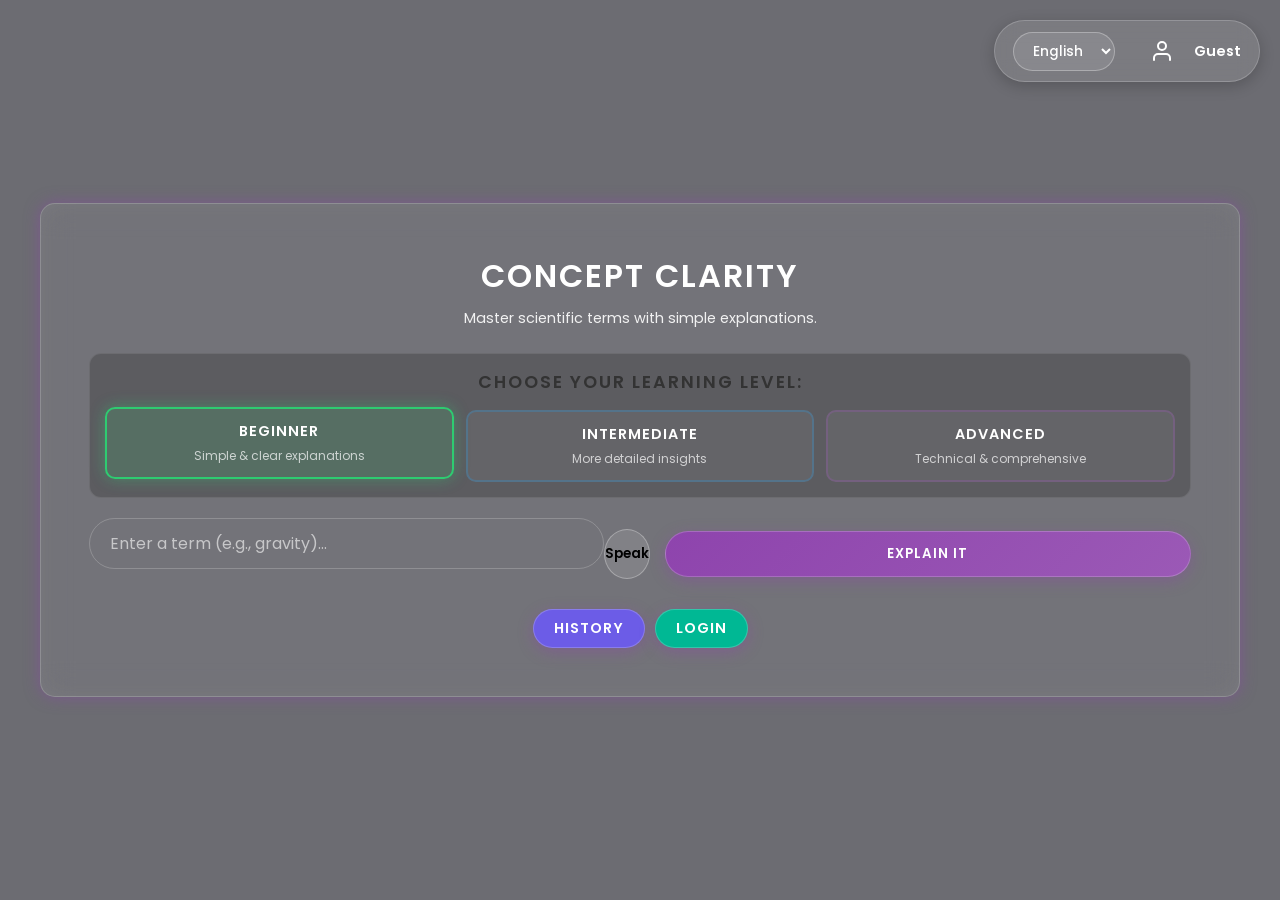
<file: index.html>
<!DOCTYPE html>
<html lang="en">

<head>
    <meta charset="UTF-8">
    <meta name="viewport" content="width=device-width, initial-scale=1.0">
    <title>Concept Clarity</title>
    <link rel="stylesheet" href="style.css?v=24">

    <!-- 🔐 Login protection -->

</head>

<body>

    <!-- Language Selector and User Profile Section -->
    <div class="user-profile">
        <div class="language-selector-container">
            <select id="languageSelector" class="language-selector" onchange="changeLanguage(this.value)">
                <option value="en">English</option>
                <option value="hi">हिंदी</option>
            </select>
        </div>
        <div class="user-avatar" onclick="toggleProfileMenu()">
            <svg xmlns="http://www.w3.org/2000/svg" width="24" height="24" viewBox="0 0 24 24" fill="none"
                stroke="currentColor" stroke-width="2" stroke-linecap="round" stroke-linejoin="round">
                <path d="M20 21v-2a4 4 0 0 0-4-4H8a4 4 0 0 0-4 4v2"></path>
                <circle cx="12" cy="7" r="4"></circle>
            </svg>
        </div>
        <div class="user-info" onclick="toggleProfileMenu()">
            <span class="user-email" id="userEmail" data-i18n="loading">Loading...</span>
        </div>

        <!-- Profile Dropdown Menu -->
        <div id="profileMenu" class="profile-menu">
            <div class="profile-menu-header">
                <span class="user-email" id="profileMenuEmail">user@example.com</span>
            </div>
            <div class="profile-menu-divider"></div>
            <div class="profile-menu-item" onclick="event.stopPropagation(); openFeedbackModal();">
                <svg width="18" height="18" viewBox="0 0 24 24" fill="none" stroke="currentColor" stroke-width="2">
                    <path d="M21 15a2 2 0 0 1-2 2H7l-4 4V5a2 2 0 0 1 2-2h14a2 2 0 0 1 2 2z"></path>
                </svg>
                <span data-i18n="giveFeedback">Give Feedback</span>
            </div>
            <div class="profile-menu-item" onclick="event.stopPropagation(); openAboutModal();">
                <svg width="18" height="18" viewBox="0 0 24 24" fill="none" stroke="currentColor" stroke-width="2">
                    <circle cx="12" cy="12" r="10"></circle>
                    <line x1="12" y1="16" x2="12" y2="12"></line>
                    <line x1="12" y1="8" x2="12.01" y2="8"></line>
                </svg>
                <span data-i18n="about">About</span>
            </div>
            <div class="profile-menu-item" onclick="event.stopPropagation(); openContactModal();">
                <svg width="18" height="18" viewBox="0 0 24 24" fill="none" stroke="currentColor" stroke-width="2">
                    <path d="M4 4h16c1.1 0 2 .9 2 2v12c0 1.1-.9 2-2 2H4c-1.1 0-2-.9-2-2V6c0-1.1.9-2 2-2z"></path>
                    <polyline points="22,6 12,13 2,6"></polyline>
                </svg>
                <span data-i18n="contact">Contact</span>
            </div>
            <div class="profile-menu-divider"></div>
            <div class="profile-menu-item" onclick="event.stopPropagation(); openSettingsModal();">
                <svg width="18" height="18" viewBox="0 0 24 24" fill="none" stroke="currentColor" stroke-width="2">
                    <circle cx="12" cy="12" r="3"></circle>
                    <path
                        d="M19.4 15a1.65 1.65 0 0 0 .33 1.82l.06.06a2 2 0 0 1 0 2.83 2 2 0 0 1-2.83 0l-.06-.06a1.65 1.65 0 0 0-1.82-.33 1.65 1.65 0 0 0-1 1.51V21a2 2 0 0 1-2 2 2 2 0 0 1-2-2v-.09A1.65 1.65 0 0 0 9 19.4a1.65 1.65 0 0 0-1.82.33l-.06.06a2 2 0 0 1-2.83 0 2 2 0 0 1 0-2.83l.06-.06a1.65 1.65 0 0 0 .33-1.82 1.65 1.65 0 0 0-1.51-1H3a2 2 0 0 1-2-2 2 2 0 0 1 2-2h.09A1.65 1.65 0 0 0 4.6 9a1.65 1.65 0 0 0-.33-1.82l-.06-.06a2 2 0 0 1 0-2.83 2 2 0 0 1 2.83 0l.06.06a1.65 1.65 0 0 0 1.82.33H9a1.65 1.65 0 0 0 1-1.51V3a2 2 0 0 1 2-2 2 2 0 0 1 2 2v.09a1.65 1.65 0 0 0 1 1.51 1.65 1.65 0 0 0 1.82-.33l.06-.06a2 2 0 0 1 2.83 0 2 2 0 0 1 0 2.83l-.06.06a1.65 1.65 0 0 0-.33 1.82V9a1.65 1.65 0 0 0 1.51 1H21a2 2 0 0 1 2 2 2 2 0 0 1-2 2h-.09a1.65 1.65 0 0 0-1.51 1z">
                    </path>
                </svg>
                <span data-i18n="settings">Settings</span>
            </div>
        </div>
    </div>

    <div class="container">
        <h1 data-i18n="appTitle">Concept Clarity</h1>
        <p data-i18n="appDescription">Master scientific terms with simple explanations.</p>

        <!-- Level Selection -->
        <div class="level-selector">
            <h3 style="margin-bottom: 15px; color: #333; font-size: 1.1rem;" data-i18n="chooseLearningLevel">Choose Your
                Learning Level:</h3>
            <div class="level-cards">
                <div class="level-card active" data-level="beginner" onclick="selectLevel('beginner')">
                    <h4 data-i18n="beginner">Beginner</h4>
                    <p data-i18n="beginnerDesc">Simple & clear explanations</p>
                </div>
                <div class="level-card" data-level="intermediate" onclick="selectLevel('intermediate')">
                    <h4 data-i18n="intermediate">Intermediate</h4>
                    <p data-i18n="intermediateDesc">More detailed insights</p>
                </div>
                <div class="level-card" data-level="advanced" onclick="selectLevel('advanced')">
                    <h4 data-i18n="advanced">Advanced</h4>
                    <p data-i18n="advancedDesc">Technical & comprehensive</p>
                </div>
            </div>
        </div>

        <div class="input-group">
            <input type="text" id="termInput" data-i18n="inputPlaceholder"
                placeholder="Enter a term (e.g., gravity)...">
            <button id="micBtn" onclick="startVoiceSearch()" data-i18n="speakTitle" title="Speak">
                <svg xmlns="http://www.w3.org/2000/svg" width="20" height="20" viewBox="0 0 24 24" fill="none"
                    stroke="currentColor" stroke-width="2" stroke-linecap="round" stroke-linejoin="round">
                    <path d="M12 1a3 3 0 0 0-3 3v8a3 3 0 0 0 6 0V4a3 3 0 0 0-3-3z"></path>
                    <path d="M19 10v2a7 7 0 0 1-14 0v-2"></path>
                    <line x1="12" y1="19" x2="12" y2="23"></line>
                    <line x1="8" y1="23" x2="16" y2="23"></line>
                </svg>
            </button>
            <button onclick="explainTerm()" data-i18n="explainButton">Explain It</button>
        </div>

        <div id="outputBox"></div>

        <!-- Buttons container -->
        <div style="display: flex; gap: 10px; margin-top: 20px; justify-content: center;">
            <button onclick="toggleHistory()" data-i18n="historyButton"
                style="background: #6c5ce7; width: auto; padding: 8px 20px; font-size: 0.9rem;">
                History
            </button>
            <button id="loginBtn" onclick="window.location.href='login.html'" data-i18n="loginButton"
                style="background: #00b894; width: auto; padding: 8px 20px; font-size: 0.9rem; display: none;">
                Login
            </button>
            <button id="logoutBtn" onclick="logout()" data-i18n="logoutButton"
                style="background: #ff6b6b; width: auto; padding: 8px 20px; font-size: 0.9rem; display: none;">
                Logout
            </button>
        </div>

        <!-- History Modal -->
        <div id="historyModal" class="history-modal">
            <div class="history-content">
                <div class="history-header">
                    <h2 data-i18n="searchHistory">Search History</h2>
                    <button onclick="toggleHistory()" class="close-btn">&times;</button>
                </div>
                <div id="historyList" class="history-list">
                    <p style="text-align: center; color: #666;" data-i18n="loading">Loading history...</p>
                </div>
            </div>
        </div>
    </div>

    <script src="translations.js?v=2"></script>
    <script src="script.js?v=24"></script>

    <script>
        function logout() {
            localStorage.removeItem("user");
            window.location.href = "login.html";
        }

        // Display user email on page load
        window.addEventListener('DOMContentLoaded', function () {
            const userStr = localStorage.getItem('user');
            const userEmailElement = document.getElementById('userEmail');

            if (userStr) {
                try {
                    const user = JSON.parse(userStr);
                    userEmailElement.textContent = user.email;
                } catch (e) {
                    userEmailElement.textContent = 'Unknown User';
                }
            } else {
                userEmailElement.textContent = 'Guest';
                // Hide logout button for guest
                const logoutBtn = document.getElementById('logoutBtn');
                if (logoutBtn) logoutBtn.style.display = 'none';
            }
        });
    </script>

    <!-- Feedback Modal -->
    <div id="feedbackModal" class="modal">
        <div class="modal-content feedback-modal">
            <div class="modal-header">
                <h2 data-i18n="rateExperience">Rate Your Experience</h2>
                <span class="close-modal" onclick="closeFeedbackModal()">&times;</span>
            </div>
            <div class="modal-body">
                <div class="rating-section">
                    <label data-i18n="yourRating">Your Rating</label>
                    <div class="star-rating" id="starRating">
                        <span class="star" data-rating="1">★</span>
                        <span class="star" data-rating="2">★</span>
                        <span class="star" data-rating="3">★</span>
                        <span class="star" data-rating="4">★</span>
                        <span class="star" data-rating="5">★</span>
                    </div>
                    <div class="rating-text" id="ratingText"></div>
                </div>
                <div class="comment-section">
                    <label data-i18n="comments">Comments (Optional)</label>
                    <textarea id="feedbackComment" rows="4" maxlength="500" data-i18n-placeholder="commentsPlaceholder"
                        placeholder="Share your thoughts about the app..."></textarea>
                    <div class="char-count"><span id="charCount">0</span>/500</div>
                </div>
            </div>
            <div class="modal-footer">
                <button class="btn-secondary" onclick="closeFeedbackModal()" data-i18n="cancel">Cancel</button>
                <button class="btn-primary" onclick="submitFeedback()" data-i18n="submitFeedback">Submit
                    Feedback</button>
            </div>
        </div>
    </div>

    <!-- About Modal -->
    <div id="aboutModal" class="modal">
        <div class="modal-content feedback-modal">
            <div class="modal-header">
                <h2 data-i18n="aboutUs">About Us</h2>
                <span class="close-modal" onclick="closeAboutModal()">&times;</span>
            </div>
            <div class="modal-body">
                <div id="aboutContent" style="line-height: 1.6; font-size: 0.95rem;">
                    <!-- Content will be injected from translation -->
                    <p data-i18n="aboutContent"></p>
                </div>
            </div>
        </div>
    </div>

    <!-- Contact Modal -->
    <div id="contactModal" class="modal">
        <div class="modal-content feedback-modal">
            <div class="modal-header">
                <h2 data-i18n="contactUs">Contact Us</h2>
                <span class="close-modal" onclick="closeContactModal()">&times;</span>
            </div>
            <div class="modal-body">
                <div id="contactContent" style="line-height: 1.6; font-size: 0.95rem;">
                    <!-- Content will be injected from translation -->
                    <p data-i18n="contactContent"></p>
                </div>
            </div>
        </div>
    </div>

    <!-- Settings Modal -->
    <div id="settingsModal" class="modal">
        <div class="modal-content settings-modal">
            <div class="modal-header">
                <h2 data-i18n="settings">Settings</h2>
                <span class="close-modal" onclick="closeSettingsModal()">&times;</span>
            </div>
            <div class="modal-body">
                <!-- Account Section -->
                <div class="settings-section">
                    <h3 data-i18n="account">Account</h3>
                    <div class="settings-item">
                        <label data-i18n="fullName">Full Name</label>
                        <input type="text" id="settingsName" readonly value="Guest" class="settings-input">
                    </div>
                    <div class="settings-item">
                        <label data-i18n="email">Email</label>
                        <input type="text" id="settingsEmail" readonly value="user@example.com" class="settings-input">
                    </div>

                    <!-- Change Password Section -->
                    <button class="btn-secondary" onclick="toggleChangePassword()"
                        style="width: 100%; margin-top: 10px;" data-i18n="changePassword">Change Password</button>

                    <div id="changePasswordForm"
                        style="display: none; margin-top: 15px; background: rgba(0,0,0,0.2); padding: 15px; border-radius: 8px;">
                        <div class="settings-item">
                            <label data-i18n="currentPassword">Current Password</label>
                            <input type="password" id="currentPassword" class="settings-input">
                        </div>
                        <div class="settings-item">
                            <label data-i18n="newPassword">New Password</label>
                            <input type="password" id="newPassword" class="settings-input">
                        </div>
                        <button class="btn-primary" onclick="updatePassword()" style="width: 100%; margin-top: 10px;"
                            data-i18n="updatePassword">Update Password</button>
                    </div>
                </div>

                <!-- Learning Preferences -->
                <div class="settings-section">
                    <h3 data-i18n="learningPreferences">Learning Preferences</h3>
                    <div class="settings-item">
                        <label data-i18n="defaultLevel">Default Level</label>
                        <select id="defaultLevelSelect" class="settings-select" onchange="saveSettings()">
                            <option value="beginner" data-i18n="beginner">Beginner</option>
                            <option value="intermediate" data-i18n="intermediate">Intermediate</option>
                            <option value="advanced" data-i18n="advanced">Advanced</option>
                        </select>
                    </div>
                    <div class="settings-item">
                        <label data-i18n="language">Language</label>
                        <select id="settingsLanguageSelect" class="settings-select"
                            onchange="changeLanguage(this.value); saveSettings();">
                            <option value="en">English</option>
                            <option value="hi">हिंदी</option>
                        </select>
                    </div>
                </div>



                <!-- Audio -->
                <div class="settings-section">
                    <h3 data-i18n="audio">Audio</h3>
                    <div class="settings-item">
                        <label data-i18n="audioSpeed">Audio Speed</label>
                        <div style="display: flex; align-items: center; gap: 10px;">
                            <input type="range" id="audioSpeedRange" min="0.5" max="2" step="0.25" value="1"
                                oninput="document.getElementById('audioSpeedValue').innerText = this.value + 'x'"
                                onchange="saveSettings()" style="flex: 1;">
                            <span id="audioSpeedValue">1x</span>
                        </div>
                    </div>
                    <div class="settings-item">
                        <label data-i18n="autoPlay">Auto-play Audio</label>
                        <input type="checkbox" id="autoPlayCheckbox" onchange="saveSettings()">
                    </div>
                </div>
            </div>
            <div class="modal-footer">
                <button class="btn-primary" onclick="closeSettingsModal()" data-i18n="done">Done</button>
            </div>
        </div>
    </div>



</body>

</html>
</file>
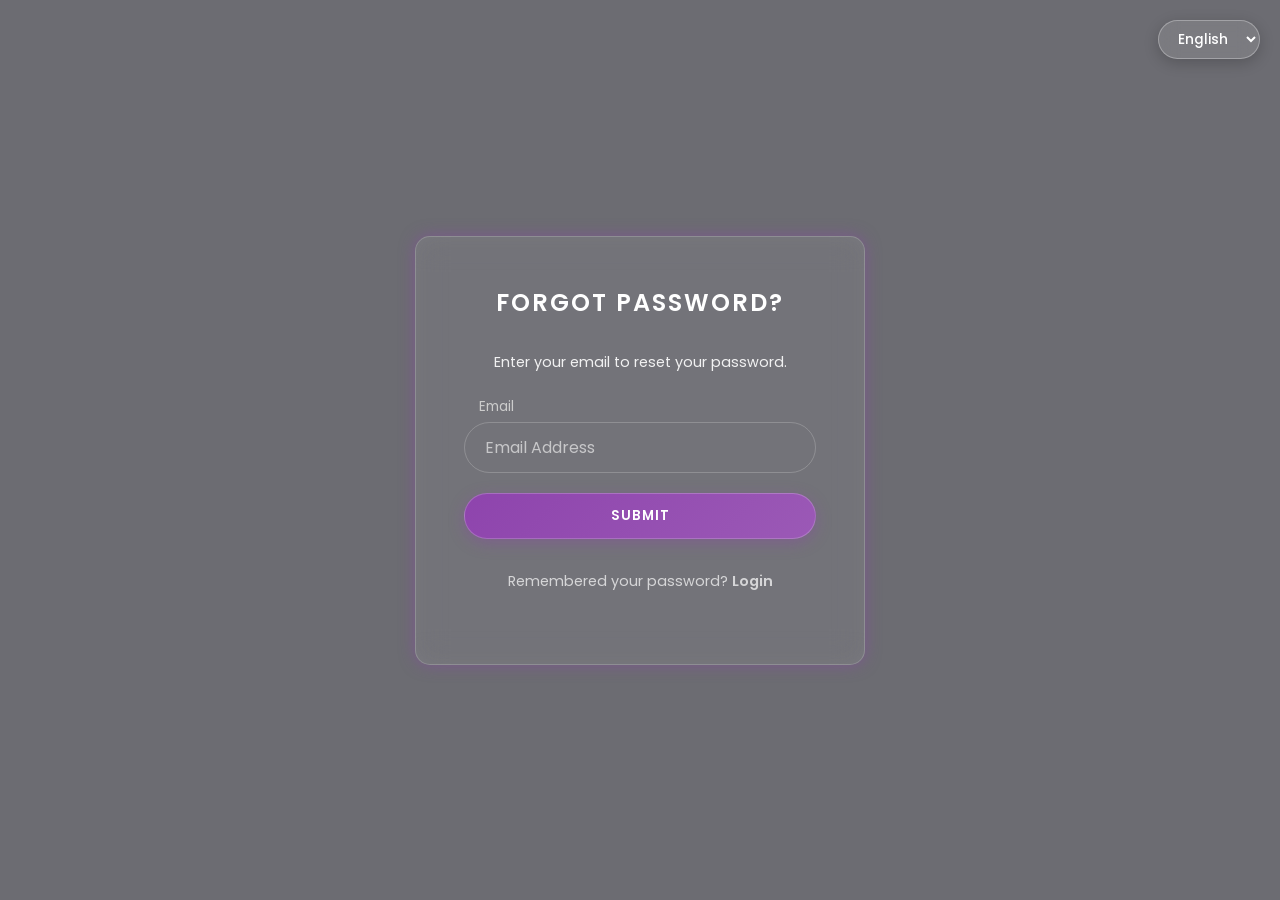
<file: forgot_password.html>
<!DOCTYPE html>
<html lang="en">

<head>
    <meta charset="UTF-8">
    <meta name="viewport" content="width=device-width, initial-scale=1.0">
    <title>Forgot Password | Concept Clarity</title>
    <link rel="stylesheet" href="style.css">
</head>

<body>

    <!-- Language Selector -->
    <div class="language-selector-auth">
        <select id="languageSelector" class="language-selector" onchange="changeLanguage(this.value)">
            <option value="en">English</option>
            <option value="hi">हिंदी</option>
        </select>
    </div>

    <div class="auth-container">
        <h2 data-i18n="forgotPassword">Forgot Password?</h2>
        <p data-i18n="forgotPasswordSubtitle">Enter your email to reset your password.</p>

        <label class="input-label" data-i18n="email">Email</label>
        <input type="email" id="forgotEmail" data-i18n="emailPlaceholder" placeholder="Enter your email">

        <button onclick="handleForgotPassword()" data-i18n="submit">Submit</button>

        <p class="link-text">
            <span data-i18n="rememberedPassword">Remembered your password?</span>
            <a href="login.html" data-i18n="login">Login</a>
        </p>

        <div id="forgotMsg"></div>
    </div>

    <script src="translations.js?v=2"></script>
    <script src="auth.js?v=2"></script>
    <script>
        // Update subtitle translation if missing
        if (!translations.en.forgotPasswordSubtitle) {
            translations.en.forgotPasswordSubtitle = "Enter your email to reset your password.";
            translations.hi.forgotPasswordSubtitle = "अपना पासवर्ड रीसेट करने के लिए अपना ईमेल दर्ज करें।";
        }
        if (!translations.en.rememberedPassword) {
            translations.en.rememberedPassword = "Remembered your password?";
            translations.hi.rememberedPassword = "अपना पासवर्ड याद है?";
        }
        updatePageLanguage();
    </script>

</body>

</html>
</file>
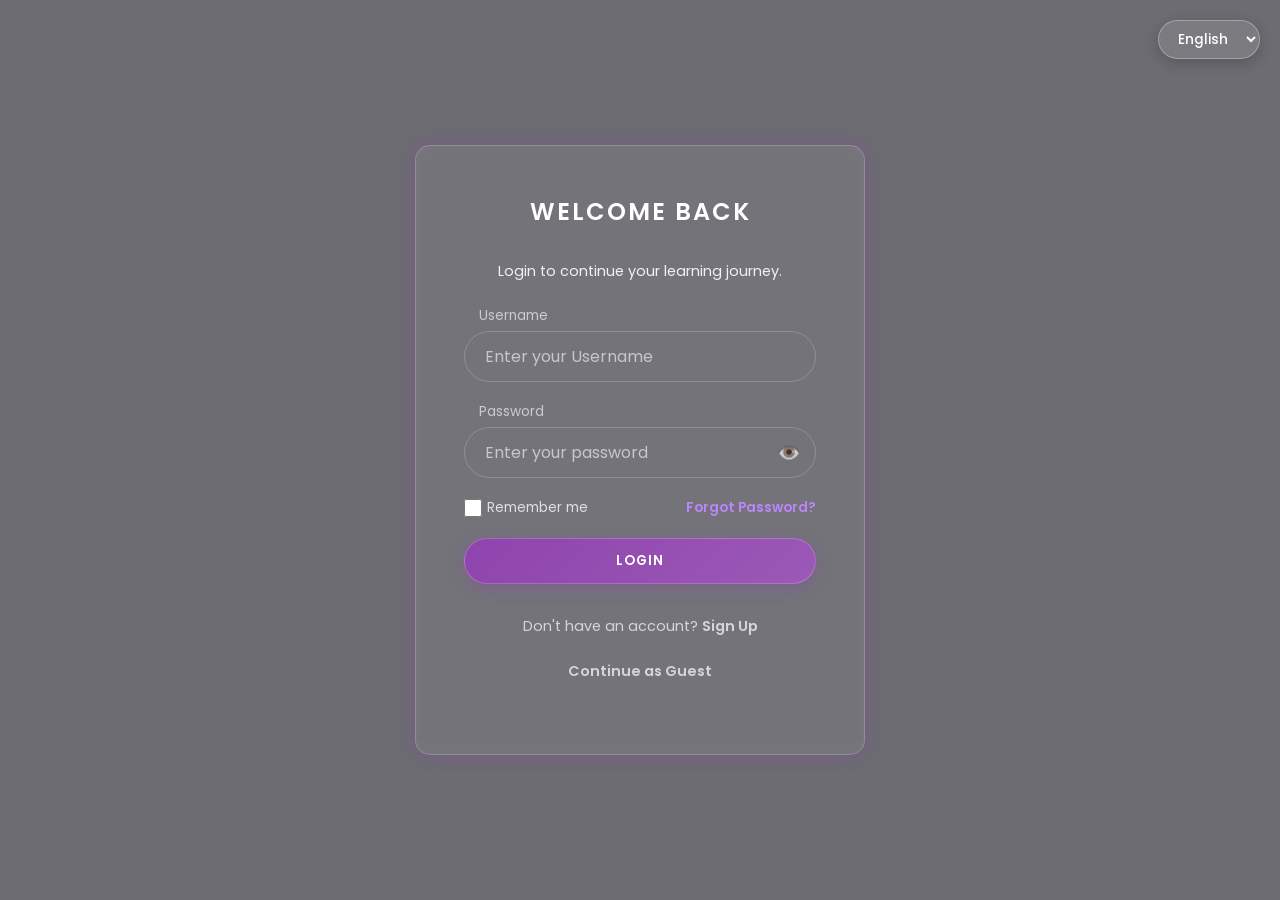
<file: login.html>
<!DOCTYPE html>
<html lang="en">

<head>
    <meta charset="UTF-8">
    <meta name="viewport" content="width=device-width, initial-scale=1.0">
    <title>Login | Concept Clarity</title>
    <link rel="stylesheet" href="style.css">
</head>

<body>

    <!-- Language Selector -->
    <div class="language-selector-auth">
        <select id="languageSelector" class="language-selector" onchange="changeLanguage(this.value)">
            <option value="en">English</option>
            <option value="hi">हिंदी</option>
        </select>
    </div>

    <div class="auth-container">
        <h2 data-i18n="welcomeBack">Welcome Back</h2>
        <p data-i18n="loginSubtitle">Login to continue your learning journey.</p>

        <label class="input-label" data-i18n="username">Username</label>
        <input type="email" id="loginEmail" data-i18n="enterUsername" placeholder="Enter your Username">

        <label class="input-label" data-i18n="password">Password</label>
        <div class="password-wrapper">
            <input type="password" id="loginPassword" data-i18n="enterPassword" placeholder="Enter your password">
            <span class="toggle-password" onclick="togglePassword('loginPassword')">👁️</span>
        </div>

        <div class="options-row">
            <label class="remember-me">
                <input type="checkbox" id="rememberMe"> <span data-i18n="rememberMe">Remember me</span>
            </label>
            <a href="forgot_password.html" class="forgot-password" data-i18n="forgotPassword">Forgot Password?</a>
        </div>

        <button onclick="login()" data-i18n="loginButton">Login</button>

        <p class="link-text">
            <span data-i18n="noAccount">Don't have an account?</span>
            <a href="register.html" data-i18n="signUp">Sign Up</a>
        </p>

        <p class="link-text" style="font-size: 0.9em; margin-top: 10px;">
            <a href="index.html" data-i18n="continueAsGuest">Continue as Guest</a>
        </p>

        <div id="loginMsg"></div>
    </div>

    <script src="translations.js?v=2"></script>
    <script src="auth.js?v=2"></script>
    <script>
        // Check for redirect reason
        window.onload = function () {
            const urlParams = new URLSearchParams(window.location.search);
            if (urlParams.get('reason') === 'limit') {
                const msg = document.getElementById("loginMsg");
                msg.innerHTML = `<p class='error'>${t('usageLimitReached')}</p>`;
            } else {
                // Check if user has remembered email (from auth.js logic)
                const savedEmail = localStorage.getItem("rememberedEmail");
                if (savedEmail && document.getElementById("loginEmail")) {
                    document.getElementById("loginEmail").value = savedEmail;
                    document.getElementById("rememberMe").checked = true;
                }
            }
        };
    </script>

</body>

</html>
</file>
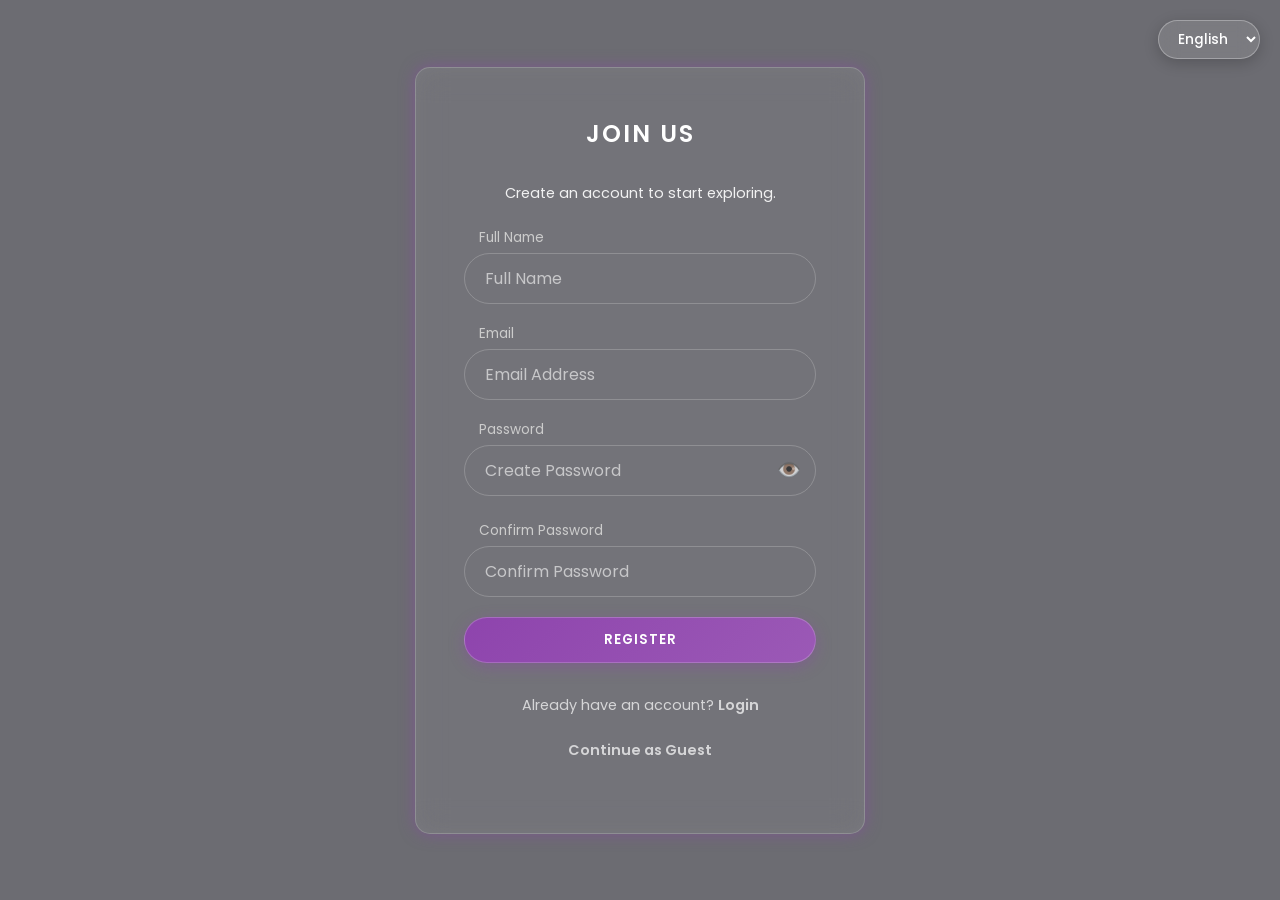
<file: register.html>
<!DOCTYPE html>
<html lang="en">

<head>
    <meta charset="UTF-8">
    <meta name="viewport" content="width=device-width, initial-scale=1.0">
    <title>Register | Concept Clarity</title>
    <link rel="stylesheet" href="style.css">
</head>

<body>

    <!-- Language Selector -->
    <div class="language-selector-auth">
        <select id="languageSelector" class="language-selector" onchange="changeLanguage(this.value)">
            <option value="en">English</option>
            <option value="hi">हिंदी</option>
        </select>
    </div>

    <div class="auth-container">
        <h2 data-i18n="joinUs">Join Us</h2>
        <p data-i18n="registerSubtitle">Create an account to start exploring.</p>

        <label class="input-label" data-i18n="fullName">Full Name</label>
        <input type="text" id="regName" data-i18n="fullNamePlaceholder" placeholder="Full Name">

        <label class="input-label" data-i18n="email">Email</label>
        <input type="email" id="regEmail" data-i18n="emailPlaceholder" placeholder="Email Address">

        <label class="input-label" data-i18n="password">Password</label>
        <div class="password-wrapper">
            <input type="password" id="regPassword" data-i18n="createPassword" placeholder="Create Password"
                oninput="checkStrength()">
            <span class="toggle-password" onclick="togglePassword('regPassword')">👁️</span>
        </div>
        <div id="passwordStrength" class="strength-meter"></div>

        <label class="input-label" data-i18n="confirmPassword">Confirm Password</label>
        <div class="password-wrapper">
            <input type="password" id="regConfirmPassword" data-i18n="confirmPasswordPlaceholder"
                placeholder="Confirm Password">
        </div>

        <button onclick="register()" data-i18n="registerButton">Register</button>

        <p class="link-text">
            <span data-i18n="alreadyHaveAccount">Already have an account?</span> <a href="login.html"
                data-i18n="login">Login</a>
        </p>

        <p class="link-text" style="font-size: 0.9em; margin-top: 10px;">
            <a href="index.html" data-i18n="continueAsGuest">Continue as Guest</a>
        </p>

        <div id="registerMsg"></div>
    </div>

    <script src="translations.js?v=2"></script>
    <script src="auth.js?v=2"></script>

</body>

</html>
</file>
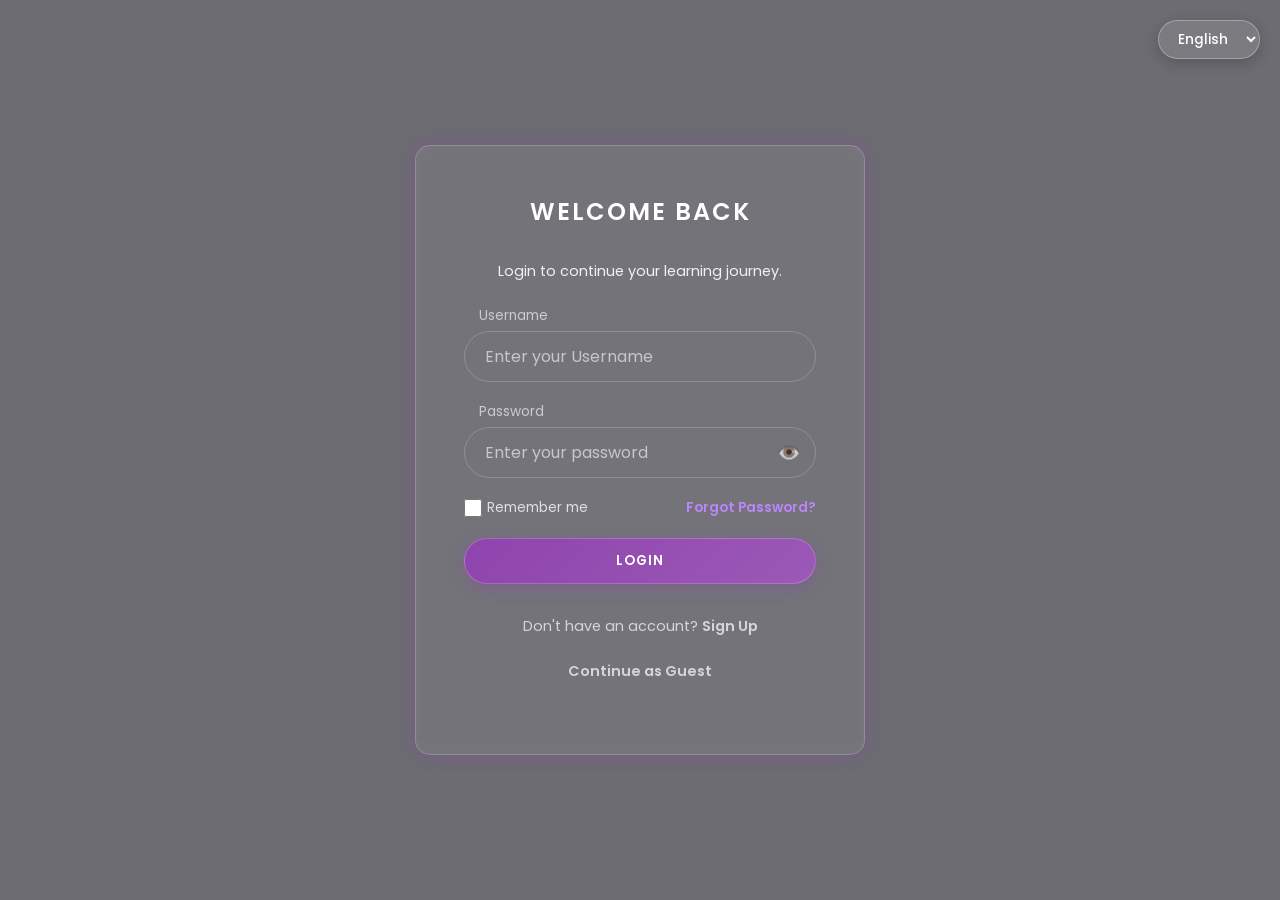
<file: reset_password.html>
<!DOCTYPE html>
<html lang="en">

<head>
    <meta charset="UTF-8">
    <meta name="viewport" content="width=device-width, initial-scale=1.0">
    <title>Reset Password | Concept Clarity</title>
    <link rel="stylesheet" href="style.css">
</head>

<body>

    <div class="auth-container">
        <h2 data-i18n="resetPassword">Reset Password</h2>
        <p data-i18n="resetPasswordSubtitle">Enter your new password.</p>

        <!-- Use a hidden field for email, passed via URL -->
        <input type="hidden" id="resetEmail">

        <label class="input-label" data-i18n="newPassword">New Password</label>
        <div class="password-wrapper">
            <input type="password" id="newPassword" data-i18n="enterPassword" placeholder="Enter new password">
            <span class="toggle-password" onclick="togglePassword('newPassword')">👁️</span>
        </div>

        <div id="resetPasswordFeedback" class="strength-meter"></div>
        <label class="input-label" data-i18n="confirmPassword">Confirm Password</label>
        <div class="password-wrapper">
            <input type="password" id="confirmPassword" data-i18n="confirmPasswordPlaceholder"
                placeholder="Confirm new password">
            <span class="toggle-password" onclick="togglePassword('confirmPassword')">👁️</span>
        </div>

        <button onclick="handleResetPassword()" data-i18n="updatePassword">Update Password</button>

        <div id="resetMsg"></div>
    </div>

    <script src="translations.js?v=2"></script>
    <script src="auth.js?v=2"></script>
    <script>
        // Check for email in URL
        window.onload = function () {
            const urlParams = new URLSearchParams(window.location.search);
            const email = urlParams.get('email');
            if (email) {
                document.getElementById('resetEmail').value = email;
            } else {
                // Redirect if no email
                window.location.href = 'login.html';
            }

            // Add missing translations
            if (!translations.en.resetPassword) {
                translations.en.resetPassword = "Reset Password";
                translations.hi.resetPassword = "पासवर्ड रीसेट करें";
            }
            if (!translations.en.resetPasswordSubtitle) {
                translations.en.resetPasswordSubtitle = "Enter your new password.";
                translations.hi.resetPasswordSubtitle = "अपना नया पासवर्ड दर्ज करें।";
            }
            updatePageLanguage();
        };
    </script>

</body>

</html>
</file>
<file: style.css>
@import url('https://fonts.googleapis.com/css2?family=Poppins:wght@300;400;600&family=Noto+Sans+Devanagari:wght@300;400;600&display=swap');

:root {
    --primary-color: #bb86fc;
    /* Light Purple */
    --accent-color: #8e44ad;
    /* Deep Purple */
    --text-color: #ffffff;
    --glass-bg: rgba(255, 255, 255, 0.05);
    --glass-border: rgba(255, 255, 255, 0.2);
    --input-bg: rgba(0, 0, 0, 0.2);
    --shadow: 0 0 20px rgba(187, 134, 252, 0.3);
}



* {
    margin: 0;
    padding: 0;
    box-sizing: border-box;
    font-family: 'Poppins', sans-serif;
}

body {
    /* Background Image inspired by the reference (Dark Mountains/Purple Sky) */
    background: url('https://images.unsplash.com/photo-1532274402911-5a369e4c4bb5?q=80&w=2070&auto=format&fit=crop') no-repeat center center/cover;
    min-height: 100vh;
    display: flex;
    justify-content: center;
    align-items: center;
    color: var(--text-color);
    color: var(--text-color);
    overflow-y: auto;
    /* Allow scrolling if content is too tall */
    position: relative;
}

/* Overlay to darken background slightly */
body::before {
    content: '';
    position: absolute;
    top: 0;
    left: 0;
    width: 100%;
    height: 100%;
    background: rgba(10, 10, 20, 0.6);
    z-index: -1;
}

.container,
.auth-container {
    background: var(--glass-bg);
    width: 100%;
    max-width: 450px;
    /* Standard width for login boxes */
    padding: 3rem;
    border-radius: 15px;
    border: 1px solid var(--glass-border);
    backdrop-filter: blur(15px);
    -webkit-backdrop-filter: blur(15px);
    box-shadow: 0 0 30px rgba(0, 0, 0, 0.5);
    text-align: center;
    position: relative;
    /* Outer Glow */
    box-shadow: 0 0 15px rgba(142, 68, 173, 0.5), inset 0 0 20px rgba(255, 255, 255, 0.05);
}

/* Home page container can be wider */
.container {
    max-width: 1200px;
    width: 95%;
}

h1,
h2,
h3 {
    color: var(--text-color);
    margin-bottom: 0.5rem;
    font-weight: 600;
    text-transform: uppercase;
    letter-spacing: 2px;
}

h2 {
    font-size: 1.5rem;
    margin-bottom: 2rem;
}

p {
    margin-bottom: 1.5rem;
    color: var(--text-color);
    opacity: 0.9;
    font-size: 0.9rem;
}

/* Inputs */
input {
    width: 100%;
    padding: 12px 20px;
    margin-bottom: 20px;
    border: 1px solid var(--glass-border);
    background: transparent;
    border-radius: 30px;
    /* Rounded pill shape */
    color: var(--text-color);
    font-size: 1rem;
    outline: none;
    transition: all 0.3s ease;
}

input::placeholder {
    color: var(--text-color);
    opacity: 0.6;
}

input:focus {
    border-color: var(--primary-color);
    box-shadow: 0 0 10px rgba(187, 134, 252, 0.3);
    background: rgba(255, 255, 255, 0.05);
}

/* Buttons */
button {
    cursor: pointer;
    border: none;
    font-weight: 600;
    transition: all 0.3s ease;
    display: flex;
    align-items: center;
    justify-content: center;
    gap: 8px;
    border-radius: 30px;
    padding: 12px 30px;
}

/* Primary Action Button (Login/Register/Explain) */
button:not(.icon-btn):not(#micBtn):not(.quiz-btn):not(.tree-btn) {
    width: 100%;
    background: linear-gradient(135deg, #8e44ad, #9b59b6);
    color: white;
    text-transform: uppercase;
    letter-spacing: 1px;
    box-shadow: 0 4px 15px rgba(142, 68, 173, 0.4);
    border: 1px solid rgba(255, 255, 255, 0.2);
}

button:hover {
    transform: translateY(-2px);
    box-shadow: 0 0 20px rgba(187, 134, 252, 0.6);
}

button:active {
    transform: translateY(1px);
}

/* Links */
.link-text {
    margin-top: 2rem;
    color: var(--text-color);
    opacity: 0.7;
}

a {
    color: var(--text-color);
    text-decoration: none;
    font-weight: 600;
    border-bottom: 1px solid transparent;
    transition: border-color 0.3s;
}

a:hover {
    border-bottom-color: white;
}

/* --- Level Selector Styles --- */

.level-selector {
    margin: 20px 0;
    padding: 15px;
    background: rgba(0, 0, 0, 0.2);
    border-radius: 12px;
    border: 1px solid rgba(255, 255, 255, 0.1);
}

.level-cards {
    display: grid;
    grid-template-columns: repeat(3, 1fr);
    gap: 12px;
    margin-top: 10px;
}

.level-card {
    background: rgba(255, 255, 255, 0.05);
    border: 2px solid rgba(255, 255, 255, 0.1);
    border-radius: 10px;
    padding: 12px 10px;
    cursor: pointer;
    transition: all 0.3s ease;
    text-align: center;
    position: relative;
    overflow: hidden;
}

.level-card::before {
    content: '';
    position: absolute;
    top: 0;
    left: 0;
    width: 100%;
    height: 100%;
    background: linear-gradient(135deg, transparent, rgba(255, 255, 255, 0.05));
    opacity: 0;
    transition: opacity 0.3s ease;
}

.level-card:hover::before {
    opacity: 1;
}

.level-card:hover {
    transform: translateY(-3px);
    box-shadow: 0 6px 15px rgba(0, 0, 0, 0.3);
}

/* Beginner - Green */
.level-card[data-level="beginner"] {
    border-color: rgba(46, 204, 113, 0.3);
}

.level-card[data-level="beginner"]:hover,
.level-card[data-level="beginner"].active {
    border-color: #2ecc71;
    background: rgba(46, 204, 113, 0.15);
    box-shadow: 0 0 15px rgba(46, 204, 113, 0.4);
}

/* Intermediate - Blue */
.level-card[data-level="intermediate"] {
    border-color: rgba(52, 152, 219, 0.3);
}

.level-card[data-level="intermediate"]:hover,
.level-card[data-level="intermediate"].active {
    border-color: #3498db;
    background: rgba(52, 152, 219, 0.15);
    box-shadow: 0 0 15px rgba(52, 152, 219, 0.4);
}

/* Advanced - Purple */
.level-card[data-level="advanced"] {
    border-color: rgba(155, 89, 182, 0.3);
}

.level-card[data-level="advanced"]:hover,
.level-card[data-level="advanced"].active {
    border-color: #9b59b6;
    background: rgba(155, 89, 182, 0.15);
    box-shadow: 0 0 15px rgba(155, 89, 182, 0.4);
}


.level-card h4 {
    color: var(--text-color);
    font-size: 0.9rem;
    margin-bottom: 5px;
    text-transform: uppercase;
    letter-spacing: 1px;
    font-weight: 600;
}

.level-card p {
    color: var(--text-color);
    opacity: 0.7;
    font-size: 0.75rem;
    margin: 0;
}

.level-card.active {
    transform: translateY(-3px);
}

/* Responsive Design for Level Cards */
@media (max-width: 768px) {
    .level-cards {
        grid-template-columns: 1fr;
        gap: 10px;
    }

    .level-card {
        padding: 15px;
    }

    .level-icon {
        font-size: 2rem;
    }
}

/* --- Specific Components --- */


/* Mic Button */
#micBtn {
    background: rgba(255, 255, 255, 0.1);
    width: 50px;
    height: 50px;
    border-radius: 50%;
    border: 1px solid rgba(255, 255, 255, 0.3);
    margin-right: 15px;
    padding: 0;
}

#micBtn svg {
    width: 24px;
    height: 24px;
    stroke: white;
}

#micBtn:hover {
    background: rgba(255, 255, 255, 0.2);
}

#micBtn.listening {
    background: #e74c3c;
    border-color: #e74c3c;
    animation: pulse 1.5s infinite;
}

/* Input Group for Home Page */
.input-group {
    display: flex;
    align-items: center;
    justify-content: center;
    margin-bottom: 20px;
}

/* Explain Button Override */
.btn-explain {
    width: auto !important;
    /* Override standard width */
}

/* Audio Controls */
.audio-controls {
    display: flex;
    gap: 15px;
    justify-content: center;
    margin-top: 20px;
}

.icon-btn {
    padding: 10px 20px;
    background: rgba(255, 255, 255, 0.1);
    border: 1px solid rgba(255, 255, 255, 0.2);
    color: white;
}

.icon-btn:hover {
    background: rgba(255, 255, 255, 0.2);
}

.stop-btn:hover {
    background: rgba(231, 76, 60, 0.4);
    border-color: #e74c3c;
}

/* Output Box */
#outputBox {
    margin-top: 30px;
    padding: 25px;
    background: rgba(0, 0, 0, 0.3);
    border-radius: 15px;
    text-align: left;
    display: none;
    border: 1px solid rgba(255, 255, 255, 0.1);
}

#outputBox:not(:empty) {
    display: block;
    animation: fadeIn 0.5s ease;
}

#outputBox h3,
#outputBox p {
    text-align: left;
    color: #f0f0f0;
}

/* Messages */
.error {
    color: #ff6b6b;
    margin-top: 10px;
    display: block;
}

.success {
    color: #2ecc71;
    margin-top: 10px;
    display: block;
}

/* Logout Button */
.btn-logout {
    margin-top: 30px;
    background: transparent !important;
    border: 1px solid rgba(255, 255, 255, 0.3) !important;
    width: auto !important;
    display: inline-flex !important;
}

.btn-logout:hover {
    background: rgba(255, 255, 255, 0.1) !important;
}

@keyframes fadeIn {
    from {
        opacity: 0;
        transform: translateY(10px);
    }

    to {
        opacity: 1;
        transform: translateY(0);
    }
}

@keyframes pulse {
    0% {
        box-shadow: 0 0 0 0 rgba(231, 76, 60, 0.7);
    }

    70% {
        box-shadow: 0 0 0 15px rgba(231, 76, 60, 0);
    }

    100% {
        box-shadow: 0 0 0 0 rgba(231, 76, 60, 0);
    }
}

/* Login Page specific labels if you want to match the image exactly */
.input-label {
    text-align: left;
    display: block;
    margin-left: 15px;
    margin-bottom: 5px;
    font-size: 0.85rem;
    color: #ccc;
}

/* Password Wrapper for Eye Icon */
.password-wrapper {
    position: relative;
    width: 100%;
}

.toggle-password {
    position: absolute;
    right: 15px;
    top: 35%;
    /* Center vertically */
    transform: translateY(-50%);
    cursor: pointer;
    font-size: 1.2rem;
    color: rgba(255, 255, 255, 0.7);
    z-index: 10;
}

/* Options Row (Remember Me / Forgot Password) */
.options-row {
    display: flex;
    justify-content: space-between;
    align-items: center;
    margin-bottom: 20px;
    font-size: 0.85rem;
    color: #e0e0e0;
}

.remember-me {
    display: flex;
    align-items: center;
    gap: 5px;
    cursor: pointer;
}

.remember-me input {
    width: auto;
    margin: 0;
}

.forgot-password {
    color: var(--primary-color);
    text-decoration: none;
    font-size: 0.85rem;
    border-bottom: none;
}

.forgot-password:hover {
    text-decoration: underline;
    border-bottom: none;
    border-bottom-color: transparent;
}

/* Password Strength */
.strength-meter {
    text-align: left;
    margin-top: -10px;
    margin-bottom: 15px;
    margin-left: 5px;
}

/* Loading Spinner */
.loader-container {
    text-align: center;
    padding: 20px;
}

.loader {
    border: 4px solid rgba(255, 255, 255, 0.1);
    border-radius: 50%;
    border-top: 4px solid var(--primary-color);
    width: 40px;
    height: 40px;
    animation: spin 1s linear infinite;
    margin: 0 auto 15px;
}

@keyframes spin {
    0% {
        transform: rotate(0deg);
    }

    100% {
        transform: rotate(360deg);
    }
}

.loading-text {
    color: #e0e0e0;
    font-size: 0.95rem;
    letter-spacing: 0.5px;
}

/* History Modal Styles */
.history-modal {
    display: none;
    position: fixed;
    z-index: 1000;
    left: 0;
    top: 0;
    width: 100%;
    height: 100%;
    background-color: rgba(0, 0, 0, 0.5);
    backdrop-filter: blur(5px);
    animation: fadeIn 0.3s ease;
}

.history-modal.active {
    display: flex;
    justify-content: center;
    align-items: center;
}

.history-content {
    background: white;
    border-radius: 15px;
    width: 90%;
    max-width: 600px;
    max-height: 80vh;
    overflow: hidden;
    box-shadow: 0 10px 40px rgba(0, 0, 0, 0.3);
    animation: slideUp 0.3s ease;
}

.history-header {
    display: flex;
    justify-content: space-between;
    align-items: center;
    padding: 20px 25px;
    border-bottom: 2px solid #f0f0f0;
    background: linear-gradient(135deg, #667eea 0%, #764ba2 100%);
    color: white;
}

.history-header h2 {
    margin: 0;
    font-size: 1.5rem;
}

.close-btn {
    background: none;
    border: none;
    font-size: 2rem;
    color: white;
    cursor: pointer;
    padding: 0;
    width: 40px;
    height: 40px;
    display: flex;
    align-items: center;
    justify-content: center;
    border-radius: 50%;
    transition: background 0.3s;
}

.close-btn:hover {
    background: rgba(255, 255, 255, 0.2);
}

.history-list {
    padding: 20px;
    max-height: calc(80vh - 100px);
    overflow-y: auto;
}

.history-item {
    background: #f8f9fa;
    border-radius: 10px;
    padding: 15px;
    margin-bottom: 12px;
    cursor: pointer;
    transition: all 0.3s ease;
    border-left: 4px solid #667eea;
}

.history-item:hover {
    background: #e9ecef;
    transform: translateX(5px);
    box-shadow: 0 4px 12px rgba(102, 126, 234, 0.2);
}

.history-item-term {
    font-size: 1.1rem;
    font-weight: 600;
    color: #333;
    margin-bottom: 5px;
}

.history-item-meta {
    display: flex;
    gap: 15px;
    font-size: 0.85rem;
    color: #666;
}

.history-item-date {
    display: flex;
    align-items: center;
    gap: 5px;
}

.history-item-level {
    display: flex;
    align-items: center;
    gap: 5px;
    padding: 2px 8px;
    background: #667eea;
    color: white;
    border-radius: 12px;
    font-size: 0.75rem;
    text-transform: capitalize;
}

.history-empty {
    text-align: center;
    padding: 40px 20px;
    color: #999;
}

.history-empty svg {
    width: 80px;
    height: 80px;
    margin-bottom: 15px;
    opacity: 0.3;
}

@keyframes slideUp {
    from {
        transform: translateY(50px);
        opacity: 0;
    }

    to {
        transform: translateY(0);
        opacity: 1;
    }
}

/* User Profile Section */
.user-profile {
    position: fixed;
    top: 20px;
    right: 20px;
    display: flex;
    align-items: center;
    gap: 12px;
    background: rgba(255, 255, 255, 0.1);
    backdrop-filter: blur(10px);
    padding: 10px 18px;
    border-radius: 50px;
    border: 1px solid rgba(255, 255, 255, 0.2);
    box-shadow: 0 4px 15px rgba(0, 0, 0, 0.2);
    z-index: 100;
    transition: all 0.3s ease;
}

.user-profile:hover {
    background: rgba(255, 255, 255, 0.15);
    box-shadow: 0 6px 20px rgba(0, 0, 0, 0.3);
}

.user-avatar {
    width: 40px;
    height: 40px;
    background: transparent;
    border-radius: 50%;
    display: flex;
    align-items: center;
    justify-content: center;
    flex-shrink: 0;
}

.user-avatar svg {
    width: 24px;
    height: 24px;
    stroke: white;
}

.user-info {
    display: flex;
    flex-direction: column;
    gap: 2px;
}

.user-label {
    font-size: 0.7rem;
    color: rgba(255, 255, 255, 0.7);
    text-transform: uppercase;
    letter-spacing: 0.5px;
}

.user-email {
    font-size: 0.9rem;
    color: white;
    font-weight: 600;
}

/* Responsive - Hide on small screens */
@media (max-width: 768px) {
    .user-profile {
        top: 10px;
        right: 10px;
        padding: 8px 12px;
    }

    .user-avatar {
        width: 35px;
        height: 35px;
    }

    .user-label {
        font-size: 0.65rem;
    }

    .user-email {
        font-size: 0.8rem;
    }
}

@media (max-width: 480px) {
    .user-info {
        display: none;
    }

    .user-profile {
        padding: 8px;
    }
}

/* JSON Display Styles */
.json-display {
    margin-top: 30px;
    padding-top: 20px;
    border-top: 1px solid rgba(255, 255, 255, 0.1);
}



.json-display h3 {
    color: #bb86fc;
    margin-bottom: 15px;
    font-size: 1.2rem;
}

.json-code {
    background: rgba(0, 0, 0, 0.4);
    border: 1px solid rgba(187, 134, 252, 0.3);
    border-radius: 10px;
    padding: 20px;
    color: #e0e0e0;
    font-family: 'Courier New', monospace;
    font-size: 0.9rem;
    line-height: 1.6;
    overflow-x: auto;
    white-space: pre;
    box-shadow: inset 0 2px 10px rgba(0, 0, 0, 0.3);
}

.json-code::-webkit-scrollbar {
    height: 8px;
}

.json-code::-webkit-scrollbar-track {
    background: rgba(255, 255, 255, 0.1);
}

.json-code::-webkit-scrollbar-thumb {
    background: rgba(187, 134, 252, 0.3);
    border-radius: 4px;
}

.json-code::-webkit-scrollbar-thumb:hover {
    background: rgba(187, 134, 252, 0.5);
}

/* YouTube Button */
.youtube-btn {
    display: inline-flex;
    align-items: center;
    gap: 10px;
    background-color: #FF0000;
    color: white;
    padding: 10px 20px;
    border-radius: 50px;
    text-decoration: none;
    font-weight: bold;
    font-size: 1rem;
    transition: transform 0.2s, background-color 0.2s;
    box-shadow: 0 4px 6px rgba(0, 0, 0, 0.1);
}

.youtube-btn:hover {
    background-color: #cc0000;
    transform: translateY(-2px);
}

.youtube-btn svg {
    flex-shrink: 0;
}



.json-code::-webkit-scrollbar-thumb {
    background: rgba(187, 134, 252, 0.5);
    border-radius: 10px;
}

.json-code::-webkit-scrollbar-thumb:hover {
    background: rgba(187, 134, 252, 0.7);
}

/* Language Selector Styles */
.language-selector-container {
    margin-right: 15px;
}

.language-selector {
    background: rgba(255, 255, 255, 0.1);
    border: 1px solid rgba(255, 255, 255, 0.3);
    color: white;
    padding: 8px 15px;
    border-radius: 20px;
    font-size: 0.85rem;
    font-weight: 500;
    cursor: pointer;
    outline: none;
    transition: all 0.3s ease;
    font-family: 'Poppins', 'Noto Sans Devanagari', sans-serif;
}

.language-selector:hover {
    background: rgba(255, 255, 255, 0.2);
    border-color: rgba(255, 255, 255, 0.5);
}

.language-selector:focus {
    background: rgba(255, 255, 255, 0.15);
    border-color: var(--primary-color);
    box-shadow: 0 0 10px rgba(187, 134, 252, 0.3);
}

.language-selector option {
    background: #2a2a3e;
    color: white;
    padding: 10px;
}

/* Language Selector for Auth Pages */
.language-selector-auth {
    position: fixed;
    top: 20px;
    right: 20px;
    z-index: 100;
}

.language-selector-auth .language-selector {
    background: rgba(255, 255, 255, 0.1);
    backdrop-filter: blur(10px);
    box-shadow: 0 4px 15px rgba(0, 0, 0, 0.2);
}

/* Hindi Font Support */
html[lang="hi"],
html[lang="hi"] * {
    font-family: 'Noto Sans Devanagari', 'Poppins', sans-serif;
}

/* Responsive Design for Language Selector */
@media (max-width: 768px) {
    .language-selector-container {
        margin-right: 10px;
    }

    .language-selector {
        padding: 6px 12px;
        font-size: 0.8rem;
    }

    .language-selector-auth {
        top: 10px;
        right: 10px;
    }
}

@media (max-width: 480px) {
    .language-selector {
        padding: 5px 10px;
        font-size: 0.75rem;
    }
}

/* Modal Base Styles */
.modal {
    display: none;
    position: fixed;
    top: 0;
    left: 0;
    width: 100%;
    height: 100%;
    background: rgba(0, 0, 0, 0.7);
    z-index: 10000;
    justify-content: center;
    align-items: center;
}

.modal.active {
    display: flex;
}

.modal-content {
    background: rgba(30, 30, 40, 0.95);
    border-radius: 16px;
    overflow: hidden;
    animation: modalSlideIn 0.3s ease;
    border: 1px solid rgba(255, 255, 255, 0.1);
    backdrop-filter: blur(15px);
    -webkit-backdrop-filter: blur(15px);
    box-shadow: 0 10px 40px rgba(0, 0, 0, 0.5);
    color: #f0f0f0;
}

@keyframes modalSlideIn {
    from {
        transform: translateY(-50px);
        opacity: 0;
    }

    to {
        transform: translateY(0);
        opacity: 1;
    }
}

/* Profile Dropdown Menu */
.user-avatar,
.user-info {
    cursor: pointer;
}

.profile-menu {
    position: absolute;
    top: 100%;
    right: 0;
    margin-top: 10px;
    /* background: rgba(255, 255, 255, 0.98); Removed to use dark theme in next block */
    backdrop-filter: blur(10px);
    border-radius: 12px;
    border: 2px solid rgba(108, 92, 231, 0.3);
    box-shadow: 0 8px 32px rgba(0, 0, 0, 0.2);
    min-width: 220px;
    opacity: 0;
    visibility: hidden;
    transform: translateY(-10px);
    transition: all 0.3s cubic-bezier(0.4, 0, 0.2, 1);
    z-index: 2000;
    color: white;
    background: rgba(30, 30, 40, 0.95);
    border: 1px solid rgba(255, 255, 255, 0.1);
}

.profile-menu.active {
    opacity: 1;
    visibility: visible;
    transform: translateY(0);
}

.profile-menu-header {
    padding: 15px;
    border-bottom: 1px solid rgba(255, 255, 255, 0.1);
}

.profile-menu-header .user-email {
    font-size: 0.85rem;
    color: #e0e0e0;
    font-weight: 500;
    word-break: break-all;
}

.profile-menu-divider {
    height: 1px;
    background: rgba(255, 255, 255, 0.1);
}

.profile-menu-item {
    padding: 12px 15px;
    display: flex;
    align-items: center;
    gap: 10px;
    cursor: pointer;
    transition: all 0.2s ease;
    color: #e0e0e0;
    font-size: 0.9rem;
}

.profile-menu-item:hover {
    background: rgba(108, 92, 231, 0.2);
    color: white;
}

.profile-menu-item svg {
    flex-shrink: 0;
}

/* Feedback Modal */
.feedback-modal {
    max-width: 500px;
    width: 90%;
}

.modal-header {
    display: flex;
    justify-content: space-between;
    align-items: center;
    padding: 20px 25px;
    border-bottom: 1px solid rgba(255, 255, 255, 0.1);
}

.modal-header h2 {
    margin: 0;
    font-size: 1.5rem;
    color: white;
}

.close-modal {
    font-size: 2rem;
    color: #999;
    cursor: pointer;
    line-height: 1;
    transition: color 0.2s ease;
}

.close-modal:hover {
    color: #333;
}

.modal-body {
    padding: 25px;
}

.rating-section {
    margin-bottom: 25px;
}

.rating-section label {
    display: block;
    margin-bottom: 10px;
    font-weight: 600;
    color: #e0e0e0;
    font-size: 0.95rem;
}

/* Star Rating */
.star-rating {
    display: flex;
    gap: 8px;
    margin-bottom: 10px;
}

.star {
    font-size: 2.5rem;
    color: #ddd;
    cursor: pointer;
    transition: all 0.2s ease;
    user-select: none;
}

.star:hover,
.star.highlighted {
    color: #ffd700;
    transform: scale(1.1);
}

.star.selected {
    color: #ffa500;
}

.rating-text {
    margin-top: 10px;
    font-size: 0.9rem;
    color: var(--primary-color);
    font-weight: 500;
    display: none;
}

/* Comment Section */
.comment-section label {
    display: block;
    margin-bottom: 10px;
    font-weight: 600;
    color: #e0e0e0;
    font-size: 0.95rem;
}

.comment-section textarea {
    width: 100%;
    padding: 12px;
    border: 1px solid rgba(255, 255, 255, 0.2);
    border-radius: 8px;
    font-family: 'Poppins', 'Noto Sans Devanagari', sans-serif;
    font-size: 0.9rem;
    resize: vertical;
    transition: all 0.3s ease;
    background: rgba(0, 0, 0, 0.3);
    color: white;
}

.comment-section textarea:focus {
    outline: none;
    border-color: var(--primary-color);
    background: rgba(0, 0, 0, 0.5);
}

.char-count {
    text-align: right;
    font-size: 0.8rem;
    color: #999;
    margin-top: 5px;
}

/* Modal Footer */
.modal-footer {
    padding: 15px 25px;
    border-top: 1px solid rgba(255, 255, 255, 0.1);
    display: flex;
    justify-content: flex-end;
    gap: 10px;
}

.btn-primary,
.btn-secondary {
    padding: 10px 20px;
    border: none;
    border-radius: 8px;
    font-size: 0.9rem;
    font-weight: 600;
    cursor: pointer;
    transition: all 0.3s ease;
    font-family: 'Poppins', 'Noto Sans Devanagari', sans-serif;
}

.btn-primary {
    background: linear-gradient(135deg, var(--primary-color), var(--secondary-color));
    color: white;
}

.btn-primary:hover {
    transform: translateY(-2px);
    box-shadow: 0 5px 15px rgba(108, 92, 231, 0.3);
}

.btn-secondary {
    background: rgba(255, 255, 255, 0.1);
    color: white;
    border: 1px solid rgba(255, 255, 255, 0.2);
}

.btn-secondary:hover {
    background: rgba(255, 255, 255, 0.2);
}

/* Responsive Design for Feedback Modal */
@media (max-width: 768px) {
    .feedback-modal {
        width: 95%;
        max-width: none;
    }

    .modal-header h2 {
        font-size: 1.3rem;
    }

    .star {
        font-size: 2rem;
    }

    .modal-body {
        padding: 20px;
    }
}

@media (max-width: 480px) {
    .profile-menu {
        min-width: 200px;
        right: -10px;
    }

    .star {
        font-size: 1.8rem;
        gap: 5px;
    }

    .modal-header {
        padding: 15px 20px;
    }

    .modal-footer {
        flex-direction: column;
    }

    .btn-primary,
    .btn-secondary {
        width: 100%;
    }
}

/* YouTube Button */
.youtube-btn {
    display: inline-flex;
    align-items: center;
    gap: 10px;
    background-color: #FF0000;
    color: white;
    padding: 10px 20px;
    border-radius: 50px;
    text-decoration: none;
    font-weight: bold;
    font-size: 1rem;
    transition: transform 0.2s, background-color 0.2s;
    box-shadow: 0 4px 6px rgba(0, 0, 0, 0.1);
}

.youtube-btn:hover {
    background-color: #cc0000;
    transform: translateY(-2px);
}


/* Quiz Styles */
/* Quiz Styles */
.quiz-section {
    margin-top: 30px;
    padding-top: 20px;
    border-top: 1px solid rgba(255, 255, 255, 0.1);
}

/* Action Buttons */
.action-buttons-container {
    text-align: center;
    margin-bottom: 20px;
    display: flex;
    justify-content: center;
    gap: 15px;
    flex-wrap: wrap;
}

/* Quiz Button Styles */
.quiz-btn,
.tree-btn {
    background: rgba(255, 255, 255, 0.1);
    border: 1px solid rgba(255, 255, 255, 0.2);
    color: white;
    padding: 10px 20px;
    border-radius: 30px;
    font-size: 0.9rem;
    font-weight: 600;
    cursor: pointer;
    transition: all 0.3s ease;
    display: inline-flex;
    align-items: center;
    gap: 8px;
    backdrop-filter: blur(5px);
    width: auto;
    /* Ensure they don't stretch */
    text-transform: uppercase;
    /* Match other buttons */
    letter-spacing: 0.5px;
}

.quiz-btn:hover,
.tree-btn:hover {
    background: rgba(255, 255, 255, 0.2);
    border-color: white;
    transform: translateY(-2px);
    box-shadow: 0 5px 15px rgba(0, 0, 0, 0.2);
}

.quiz-container {
    background: rgba(255, 255, 255, 0.05);
    border-radius: 12px;
    padding: 20px;
    margin-top: 20px;
    animation: fadeIn 0.5s ease;
}

.quiz-question {
    margin-bottom: 20px;
    border-bottom: 1px solid rgba(255, 255, 255, 0.1);
    padding-bottom: 15px;
}

.question-text {
    font-size: 1.1rem;
    font-weight: 600;
    margin-bottom: 15px;
    color: white;
}

.options-grid {
    display: grid;
    grid-template-columns: 1fr 1fr;
    gap: 15px;
}

.quiz-option {
    background: transparent;
    border: 1px solid rgba(255, 255, 255, 0.3);
    padding: 12px 15px;
    border-radius: 8px;
    cursor: pointer;
    transition: all 0.2s ease;
    text-align: left;
    color: #eee;
}

.quiz-option:hover {
    background: rgba(255, 255, 255, 0.2);
    border-color: rgba(255, 255, 255, 0.4);
}

.quiz-option.selected {
    background: rgba(108, 92, 231, 0.3);
    border-color: var(--primary-color);
}

.quiz-option.correct {
    background: rgba(0, 184, 148, 0.3) !important;
    border-color: #00b894 !important;
}

.quiz-option.wrong {
    background: rgba(214, 48, 49, 0.3) !important;
    border-color: #d63031 !important;
}

.quiz-result {
    text-align: center;
    margin-top: 20px;
    padding: 20px;
    background: rgba(0, 0, 0, 0.2);
    border-radius: 12px;
    animation: fadeIn 0.5s ease;
}

.score-display {
    font-size: 2rem;
    font-weight: bold;
    color: var(--secondary-color);
    margin-bottom: 10px;
}

.remark-text {
    font-size: 1.2rem;
    color: white;
}

@media (max-width: 600px) {
    .options-grid {
        grid-template-columns: 1fr;
    }
}

.tree-container {
    margin-top: 20px;
    animation: fadeIn 0.5s ease;
}

.tree-display {
    background: rgba(0, 0, 0, 0.3);
    color: white;
    padding: 20px;
    border-radius: 12px;
    font-family: 'Courier New', Courier, monospace;
    font-size: 1rem;
    line-height: 1.5;
    white-space: pre;
    overflow-x: auto;
    border: 1px solid rgba(255, 255, 255, 0.1);
    box-shadow: inset 0 2px 10px rgba(0, 0, 0, 0.2);
}

/* Two-Column Layout for Explanation */
.explanation-layout {
    display: flex;
    gap: 2rem;
    align-items: flex-start;
    width: 100%;
}

.explanation-main {
    flex: 1;
    min-width: 0;
    /* Prevents flex item from overflowing */
}

.explanation-sidebar {
    width: 500px;
    flex-shrink: 0;
    display: flex;
    flex-direction: column;
    gap: 20px;
}

/* Adjust video container in sidebar */
.explanation-sidebar .video-container {
    margin-top: 0 !important;
    width: 100%;
}

/* Responsive: Stack on smaller screens */
@media (max-width: 900px) {
    .explanation-layout {
        flex-direction: column;
    }

    .explanation-sidebar {
        width: 100%;
    }
}

/* Settings Modal Styles */
.settings-modal {
    max-width: 500px;
    width: 90%;
    /* Ensure modal fits on screen and scrolls */
    max-height: 85vh;
    display: flex;
    flex-direction: column;
    overflow: hidden;
    /* Hide overflow on container, scroll body */

    background: rgba(20, 20, 30, 0.95);
    border: 1px solid rgba(187, 134, 252, 0.2);
    box-shadow: 0 0 30px rgba(0, 0, 0, 0.6);
}

.settings-modal .modal-header {
    flex-shrink: 0;
    /* Keep header fixed */
    padding-bottom: 10px;
    border-bottom: 1px solid rgba(255, 255, 255, 0.1);
    margin-bottom: 15px;
}

.settings-modal .modal-body {
    overflow-y: auto;
    /* Scrollable body */
    padding-right: 5px;
    /* Space for scrollbar */
}

/* Custom Scrollbar for Settings */
.settings-modal .modal-body::-webkit-scrollbar {
    width: 6px;
}

.settings-modal .modal-body::-webkit-scrollbar-thumb {
    background: rgba(187, 134, 252, 0.3);
    border-radius: 3px;
}

.settings-section {
    margin-bottom: 25px;
    padding-bottom: 15px;
    border-bottom: 1px solid rgba(255, 255, 255, 0.1);
}

.settings-section:last-child {
    border-bottom: none;
    margin-bottom: 0;
    padding-bottom: 0;
}

.settings-section h3 {
    color: #bb86fc;
    font-size: 1.1rem;
    margin-bottom: 15px;
    text-transform: uppercase;
    letter-spacing: 1px;
}

.settings-item {
    display: flex;
    justify-content: space-between;
    align-items: center;
    margin-bottom: 15px;
}

.settings-item label {
    color: var(--text-color);
    font-size: 0.95rem;
}

.settings-input,
.settings-select {
    background: var(--input-bg);
    border: 1px solid var(--glass-border);
    color: var(--text-color);
    padding: 8px 12px;
    border-radius: 8px;
    font-size: 0.9rem;
    width: 200px;
    outline: none;
    transition: all 0.3s ease;
}

/* Change Password Form Styles */
#changePasswordForm {
    background: rgba(30, 30, 40, 0.95) !important;
    border: 1px solid rgba(187, 134, 252, 0.3);
    padding: 20px !important;
    border-radius: 12px !important;
    margin-top: 15px;
    box-shadow: 0 4px 15px rgba(0, 0, 0, 0.5);
}

#changePasswordForm .settings-item {
    flex-direction: column;
    align-items: flex-start;
    gap: 8px;
}

#changePasswordForm .settings-input {
    width: 100%;
    /* Full width for password inputs */
    background: rgba(0, 0, 0, 0.4);
}

#changePasswordForm button.btn-primary {
    background: linear-gradient(135deg, #bb86fc, #8e44ad);
    color: white;
    font-weight: 600;
    padding: 10px;
    border: none;
    border-radius: 8px;
    cursor: pointer;
    transition: transform 0.2s;
}

#changePasswordForm button.btn-primary:hover {
    transform: translateY(-2px);
    box-shadow: 0 5px 15px rgba(187, 134, 252, 0.4);
}

.settings-input:focus,
.settings-select:focus {
    border-color: #bb86fc;
}

option {
    background: #1a1a2e;
    /* Dark background for options */
    color: white;
}

.settings-input[readonly] {
    background: rgba(0, 0, 0, 0.05);
    color: var(--text-color);
    opacity: 0.7;
    cursor: default;
}

/* Range Input Styling */
input[type=range] {
    -webkit-appearance: none;
    appearance: none;
    background: transparent;
}

input[type=range]::-webkit-slider-thumb {
    -webkit-appearance: none;
    height: 16px;
    width: 16px;
    border-radius: 50%;
    background: #bb86fc;
    cursor: pointer;
    margin-top: -6px;
}

input[type=range]::-webkit-slider-runnable-track {
    width: 100%;
    height: 4px;
    cursor: pointer;
    background: rgba(255, 255, 255, 0.2);
    border-radius: 2px;
}

/* Checkbox Styling */
input[type=checkbox] {
    accent-color: #bb86fc;
    width: 18px;
    height: 18px;
    cursor: pointer;
}
</file>
